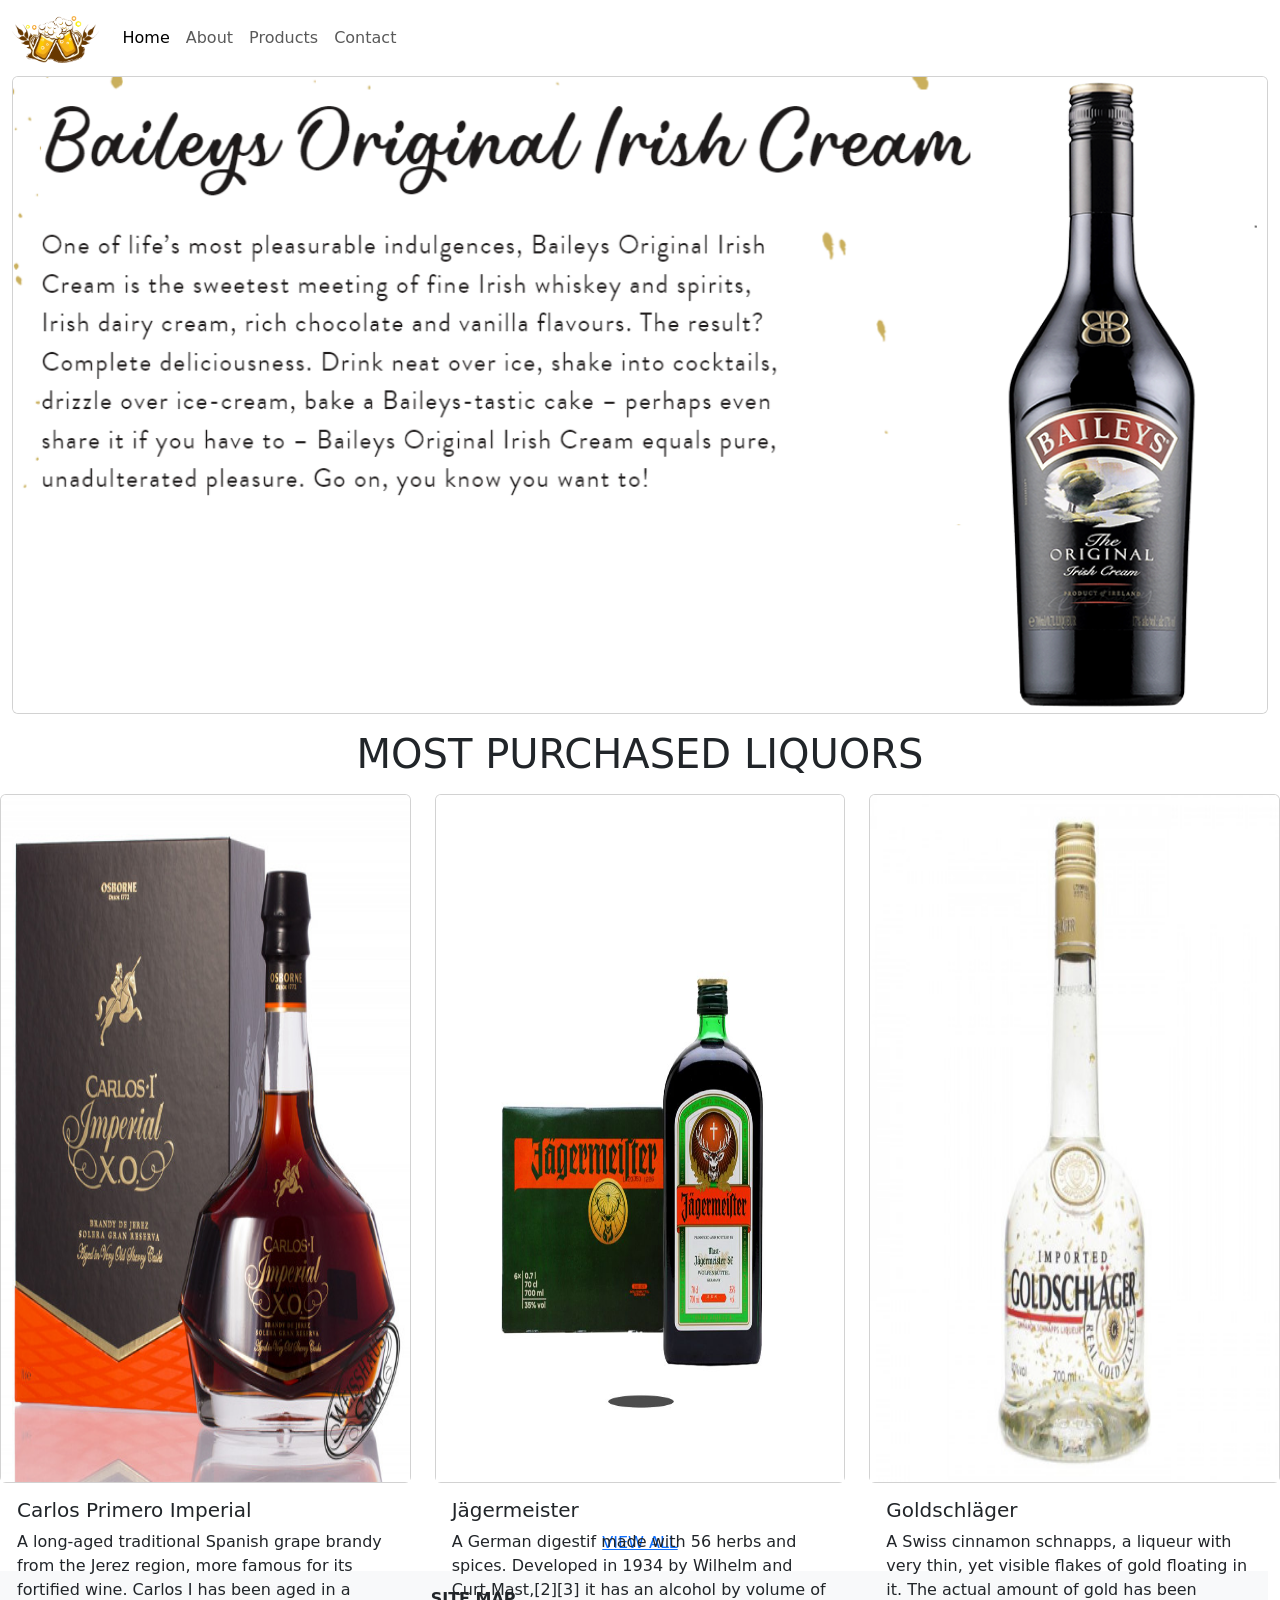
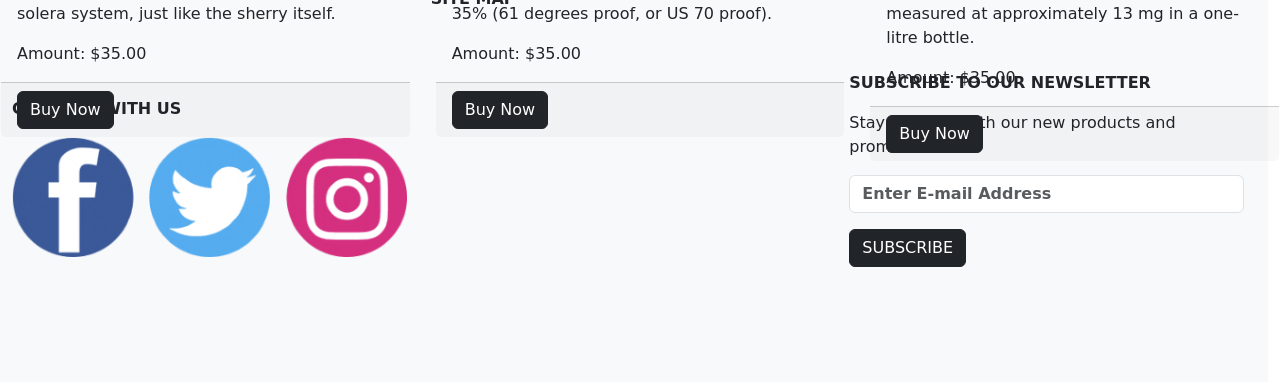
<file: index.html>
<!doctype html>
<html lang="en">
  <head>
    <meta charset="utf-8">
    <meta name="viewport" content="width=device-width, initial-scale=1">
    <title>SaSS Example with Bootstrap</title>

    <link href="https://cdn.jsdelivr.net/npm/bootstrap@5.3.0-alpha1/dist/css/bootstrap.min.css" rel="stylesheet" integrity="sha384-GLhlTQ8iRABdZLl6O3oVMWSktQOp6b7In1Zl3/Jr59b6EGGoI1aFkw7cmDA6j6gD" crossorigin="anonymous">

    <!--SaSS generated CSS here-->
    <link rel="stylesheet" href="./css/style.css">
    <link rel="stylesheet" href="./css/forms.css">
  </head>
  <body>
    <header>
        <nav class="navbar navbar-expand-lg bg-body-dark">
            <div class="container-fluid">
              <a class="navbar-brand" href="#">
                <img src="./images/beer.png" alt="beer logo" height="50px">
              </a>
              <button class="navbar-toggler" type="button" data-bs-toggle="collapse" data-bs-target="#navbarNav" aria-controls="navbarNav" aria-expanded="false" aria-label="Toggle navigation">
                <span class="navbar-toggler-icon"></span>
              </button>
              <div class="collapse navbar-collapse" id="navbarNav">
                <ul class="navbar-nav">
                  <li class="nav-item">
                    <a class="nav-link active" aria-current="page" href="./index.html">Home</a>
                  </li>
                  <li class="nav-item">
                    <a class="nav-link" href="#">About</a>
                  </li>
                  <li class="nav-item">
                    <a class="nav-link" href="./menus/products.html">Products</a>
                  </li>
                  <li class="nav-item">
                    <a class="nav-link" href="#">Contact</a>
                  </li>
                </ul>
              </div>
            </div>
          </nav>
    </header>

    <section>
        <div class="container-fluid">
            <div class="card">
                <img src="./images/baileys.png" class="card-img" alt="banner">
              </div>
        </div>
    </section>

    <section class="mt-3">
        <p>
            <h1 class="text-center" id="p">MOST PURCHASED LIQUORS</h1>
        </p>
        <div class="row row-cols-1 row-cols-md-3 g-4">
            <div class="col">
              <div class="card h-100">
                <img src="./images/carlosprimero-imperial.jpg" class="card-img-top" alt="Carlos Primero Imperial">
                <div class="card-body">
                  <h5 class="card-title">Carlos Primero Imperial</h5>
                  <p class="card-text">
                    A long-aged traditional Spanish grape brandy from the Jerez region, more famous for its fortified wine. Carlos I has been aged in a solera system, just like the sherry itself.
                  </p>
                  <p class="card-text">
                    Amount: $35.00
                  </p>
                </div>
                <div class="card-footer">
                    <button type="button" class="btn btn-dark">Buy Now</button>
                </div>
              </div>
            </div>
            <div class="col">
              <div class="card h-100">
                <img src="./images/jagermeister.jpg" class="card-img-top" alt="Jagermeister">
                <div class="card-body">
                  <h5 class="card-title">Jägermeister</h5>
                  <p class="card-text">
                    A German digestif made with 56 herbs and spices. Developed in 1934 by Wilhelm and Curt Mast,[2][3] it has an alcohol by volume of 35% (61 degrees proof, or US 70 proof).
                  </p>
                  <p class="card-text">
                    Amount: $35.00
                  </p>
                </div>
                <div class="card-footer">
                    <button type="button" class="btn btn-dark">Buy Now</button>
                </div>
              </div>
            </div>
            <div class="col">
              <div class="card h-100">
                <img src="./images/Goldschlagger.jpg" class="card-img-top" alt="Goldschlagger">
                <div class="card-body">
                  <h5 class="card-title">Goldschläger</h5>
                  <p class="card-text">
                    A Swiss cinnamon schnapps, a liqueur with very thin, yet visible flakes of gold floating in it. The actual amount of gold has been measured at approximately 13 mg in a one-litre bottle.
                  </p>
                  <p class="card-text">
                    Amount: $35.00
                  </p>
                </div>
                <div class="card-footer">
                    <button type="button" class="btn btn-dark">Buy Now</button>
                </div>
              </div>
            </div>
          </div>

          <p class="text-center mt-5">
            <a href="./products.html">VIEW ALL</a>
          </p>
    </section>

    <footer>
        <div class="container-fluid row align-items-center bg-light pt-3 pb-3 pl-5">
            <div class="col-4">
                <p class="fw-bold">
                    CONNECT WITH US
                </p>
                <div class="row align-items-center">
                    <img src="./images/socmed.png" alt="social media">
                </div>
            </div>
            <div class="col-4">
                <p class="fw-bold mb-5">
                    SITE MAP
                </p>
                <iframe src="https://www.google.com/maps/embed?pb=!1m18!1m12!1m3!1d3861.663435904106!2d121.0133847145183!3d14.561229189827543!2m3!1f0!2f0!3f0!3m2!1i1024!2i768!4f13.1!3m3!1m2!1s0x3397c908c1f230bf%3A0x3f4ddabe57d568e4!2sSen.%20Gil%20J.%20Puyat%20Ave%2C%20Makati%2C%20Metro%20Manila!5e0!3m2!1sen!2sph!4v1678971510310!5m2!1sen!2sph" width="300" height="300" style="border:0;" allowfullscreen="" loading="lazy" referrerpolicy="no-referrer-when-downgrade"></iframe>
            </div>
            <div class="col-4">
                <p class="fw-bold">
                    SUBSCRIBE TO OUR NEWSLETTER
                </p>
                <p>Stay updated with our new products and promotions.</p>
                <form>
                    <div class="mb-3">
                      <input type="email" class="form-control" id="labels" aria-describedby="emailHelp" placeholder="Enter E-mail Address">
                      <p>
                        <button type="button" class="btn btn-dark mt-3">SUBSCRIBE</button>
                      </p>
                    </div>
                </form>
            </div>
        </div>
    </footer>
    <!--Bootstrap JS bundle starts here-->
    <script src="https://cdn.jsdelivr.net/npm/bootstrap@5.3.0-alpha1/dist/js/bootstrap.bundle.min.js" integrity="sha384-w76AqPfDkMBDXo30jS1Sgez6pr3x5MlQ1ZAGC+nuZB+EYdgRZgiwxhTBTkF7CXvN" crossorigin="anonymous"></script>
  </body>
</html>
</file>
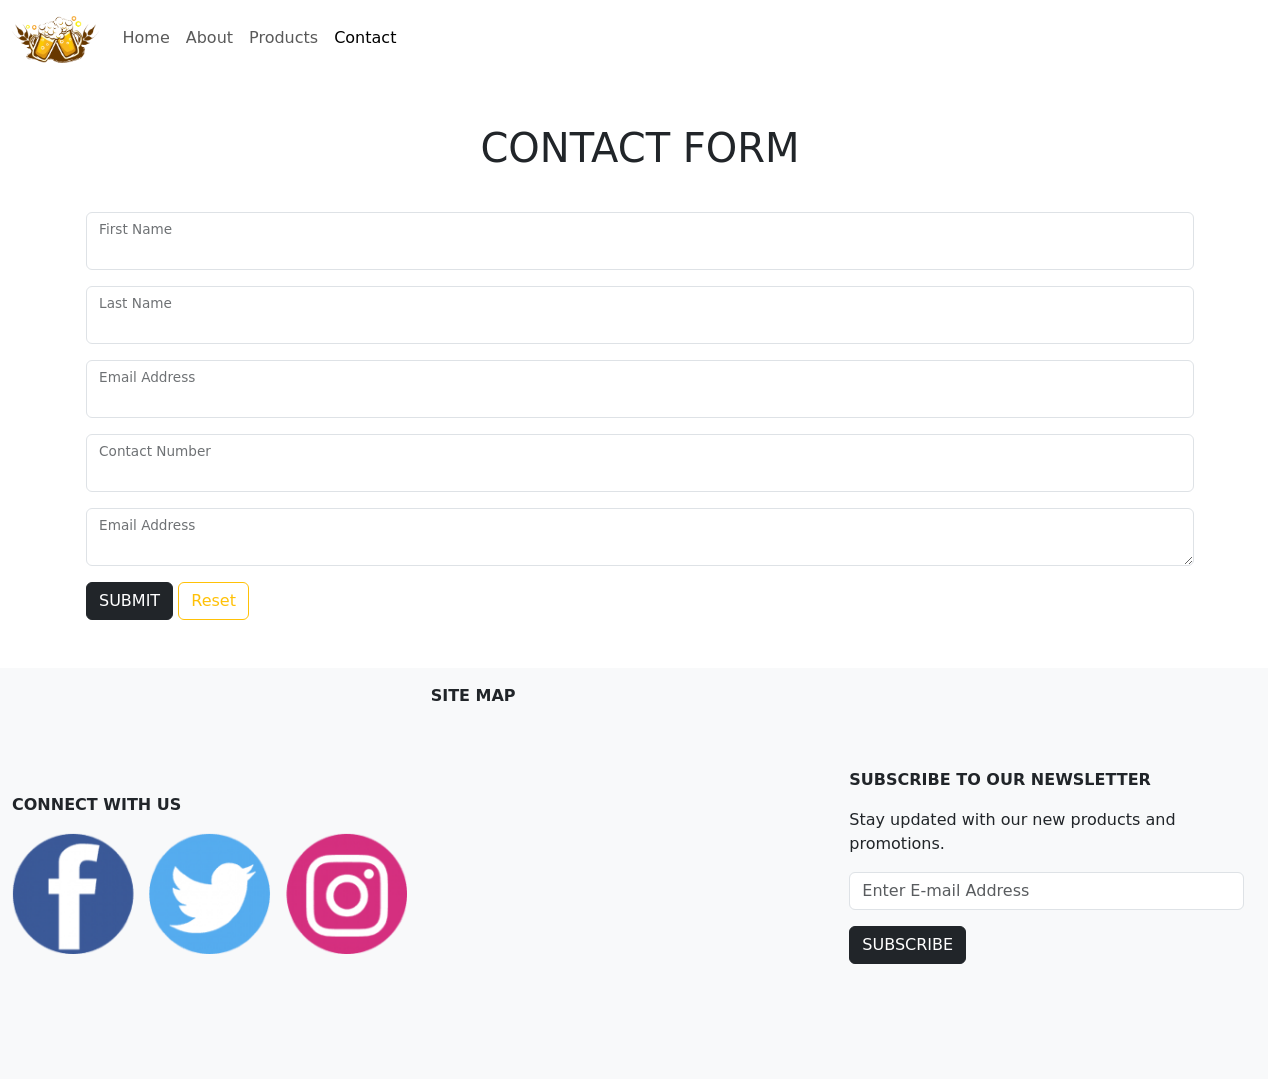
<file: menus/contact.html>
<!DOCTYPE html>
<html lang="en">
<head>
    <meta charset="UTF-8">
    <meta http-equiv="X-UA-Compatible" content="IE=edge">
    <meta name="viewport" content="width=device-width, initial-scale=1.0">
    <title>Contact Us</title>

    <link href="https://cdn.jsdelivr.net/npm/bootstrap@5.3.0-alpha1/dist/css/bootstrap.min.css" rel="stylesheet" integrity="sha384-GLhlTQ8iRABdZLl6O3oVMWSktQOp6b7In1Zl3/Jr59b6EGGoI1aFkw7cmDA6j6gD" crossorigin="anonymous">
  </head>
</head>
<body>
    <header>
        <nav class="navbar navbar-expand-lg bg-body-dark">
            <div class="container-fluid">
              <a class="navbar-brand" href="#">
                <img src="../images/beer.png" alt="beer logo" height="50px">
              </a>
              <button class="navbar-toggler" type="button" data-bs-toggle="collapse" data-bs-target="#navbarNav" aria-controls="navbarNav" aria-expanded="false" aria-label="Toggle navigation">
                <span class="navbar-toggler-icon"></span>
              </button>
              <div class="collapse navbar-collapse" id="navbarNav">
                <ul class="navbar-nav">
                  <li class="nav-item">
                    <a class="nav-link" href="../index.html">Home</a>
                  </li>
                  <li class="nav-item">
                    <a class="nav-link" href="#">About</a>
                  </li>
                  <li class="nav-item">
                    <a class="nav-link" href="./products.html">Products</a>
                  </li>
                  <li class="nav-item">
                    <a class="nav-link active" aria-current="page" href="./contact.html">Contact</a>
                  </li>
                </ul>
              </div>
            </div>
          </nav>
    </header>

    <p class="h1 text-center mt-5">CONTACT FORM</p>

    <form class="container p-3 pb-5" method="post" action="">
        <div class="input form-floating mb-3 mt-3">
          <input type="fName" class="form-control" id="fName" aria-describedby="fName" name="fName" required>
          <label for="fName">First Name</label>
        </div>
        <div class="input form-floating mt-3 mb-3">
          <input type="lName" class="form-control" id="lName" name="lName" required>
          <label for="lName">Last Name</label>
        </div>
        <div class="input form-floating mt-3 mb-3">
          <input type="email" class="form-control" id="emailAdd" name="emailAdd" required>
          <label for="emailAdd">Email Address</label>
        </div>
        <div class="input form-floating mt-3 mb-3">
            <input type="text" class="form-control" id="contactNo" name="contactNo" required>
            <label for="contactNo">Contact Number</label>
        </div>
        <div class="input form-floating mt-3 mb-3">
            <textarea class="form-control" id="message" rows="5" name="message">
            </textarea>
            <label for="message">Email Address</label>
        </div>
        <div class="d-block justify-content-center">
            <button type="submit" class="btn btn-dark">SUBMIT</button>
            <button type="reset" class="btn btn-outline-warning">Reset</button>
        </div>
      </form>
    </div>

    <footer>
        <div class="container-fluid row align-items-center bg-light pt-3 pb-3 pl-5">
            <div class="col-4">
                <p class="fw-bold">
                    CONNECT WITH US
                </p>
                <div class="row align-items-center">
                    <img src="../images/socmed.png" alt="social media">
                </div>
            </div>
            <div class="col-4">
                <p class="fw-bold mb-5">
                    SITE MAP
                </p>
                <iframe src="https://www.google.com/maps/embed?pb=!1m18!1m12!1m3!1d3861.663435904106!2d121.0133847145183!3d14.561229189827543!2m3!1f0!2f0!3f0!3m2!1i1024!2i768!4f13.1!3m3!1m2!1s0x3397c908c1f230bf%3A0x3f4ddabe57d568e4!2sSen.%20Gil%20J.%20Puyat%20Ave%2C%20Makati%2C%20Metro%20Manila!5e0!3m2!1sen!2sph!4v1678971510310!5m2!1sen!2sph" width="300" height="300" style="border:0;" allowfullscreen="" loading="lazy" referrerpolicy="no-referrer-when-downgrade"></iframe>
            </div>
            <div class="col-4">
                <p class="fw-bold">
                    SUBSCRIBE TO OUR NEWSLETTER
                </p>
                <p>Stay updated with our new products and promotions.</p>
                <form>
                    <div class="mb-3">
                      <input type="email" class="form-control" id="labels" aria-describedby="emailHelp" placeholder="Enter E-mail Address">
                      <p>
                        <button type="button" class="btn btn-dark mt-3">SUBSCRIBE</button>
                      </p>
                    </div>
                </form>
            </div>
        </div>
    </footer>

    <script src="https://cdn.jsdelivr.net/npm/bootstrap@5.3.0-alpha1/dist/js/bootstrap.bundle.min.js" integrity="sha384-w76AqPfDkMBDXo30jS1Sgez6pr3x5MlQ1ZAGC+nuZB+EYdgRZgiwxhTBTkF7CXvN" crossorigin="anonymous"></script>
</body>
</html>
</file>
<file: css/forms.css>
#labels {
  font-weight: bold;
}
</file>
<file: css/style.css>
/*
    Provides a semantic media query from the following:
    Respond above XX (screen sizes)
    Respond below XX
    Respond between XX and XX

    Whereas:
    XX is the two letter bootstrap breakpoint (i.e. sm, md)

    SYNTAX for media query
    @media (min-width:768px) and (max-width:991px)
    {
        Target devices between 768px and 992 px
    }

    It's best practice to use Bootstrap breakpoints in your own code but it's painful to write them all the time.

*/
@media (min-width: 576px) {
  .card {
    display: block;
  }
}
@media (max-width: 991px) {
  .card {
    display: block;
  }
  img {
    width: 100%;
    height: auto;
  }
}
/*
    Respond Between
    - it checks both lower and upper keys exists in the breakpoints beforre before writing this in the media query
    - we will check that both $lower and $upper keys exist in the $breakpoints map before writing it in the media query
*/
@media (min-width: 576px) and (max-width: 1399px) {
  .card img {
    display: block;
    height: 100%;
  }
}
</file>
